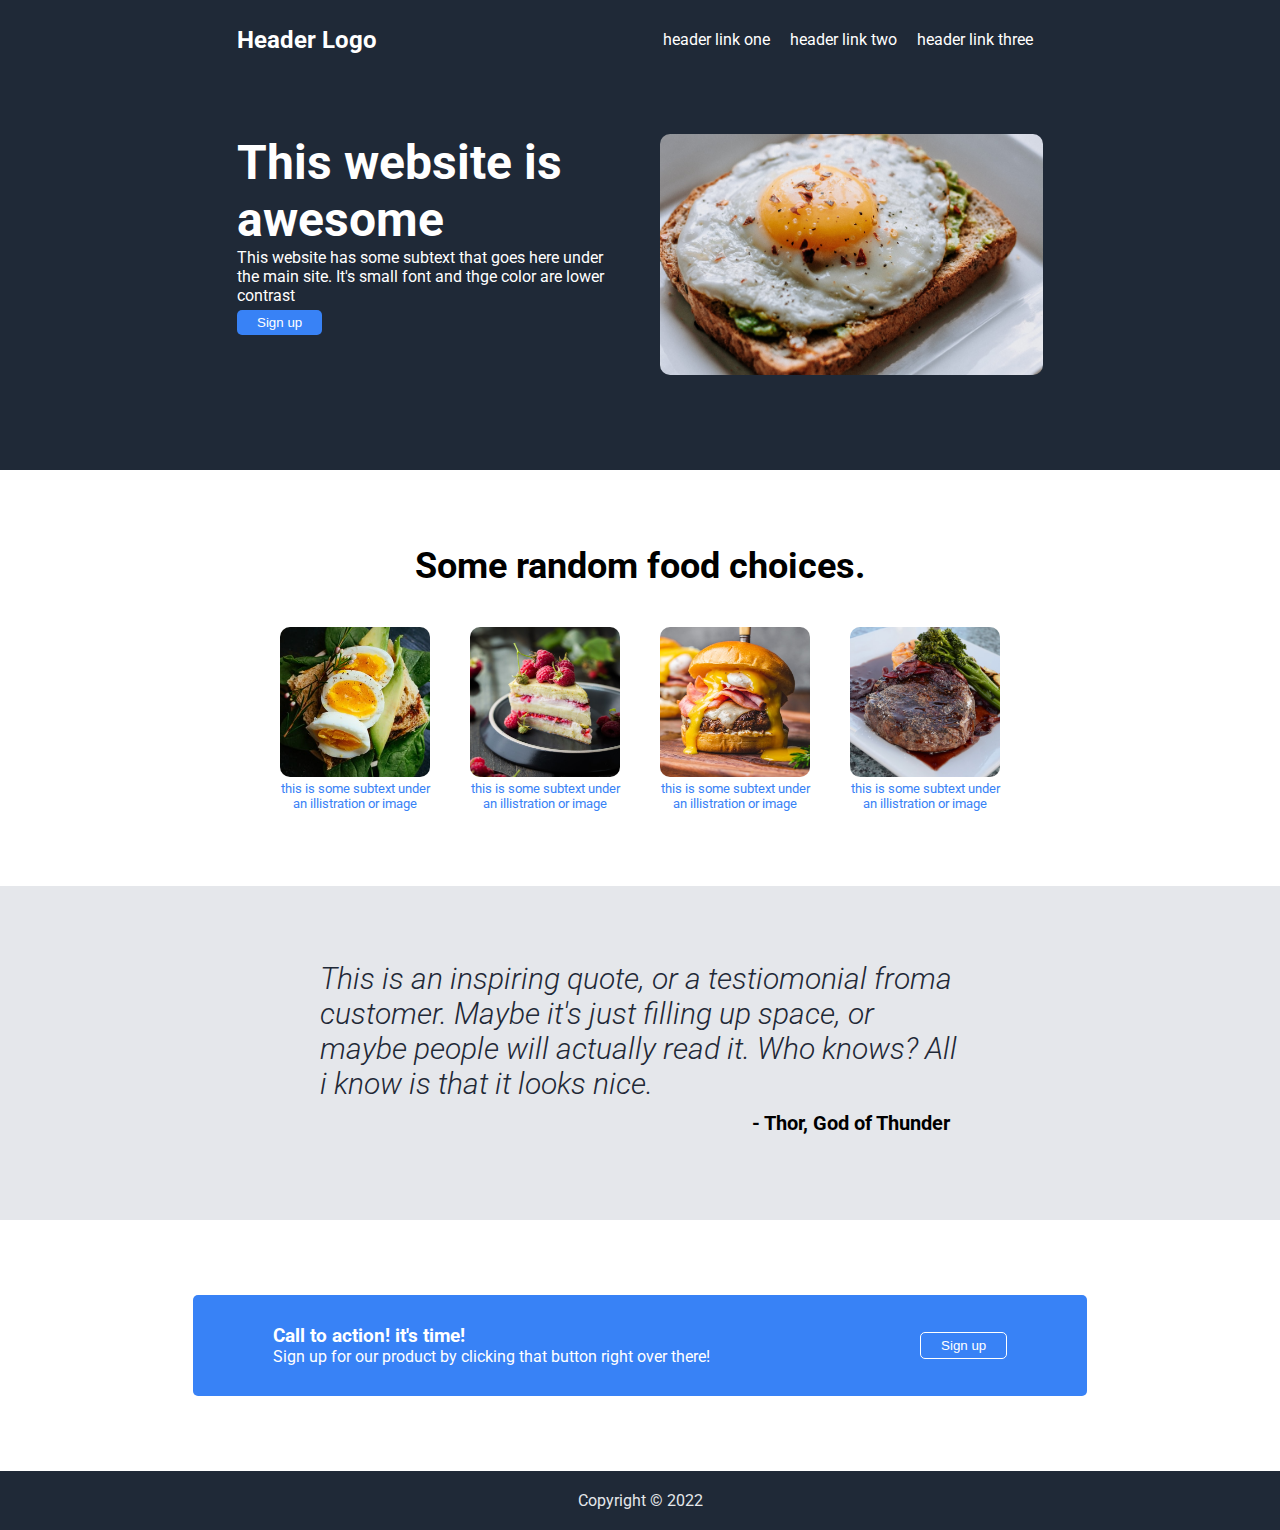
<file: index.html>
<!DOCTYPE html>
<html lang="en">

<head>
    <meta charset="UTF-8">
    <meta http-equiv="X-UA-Compatible" content="IE=edge">
    <meta name="viewport" content="width=device-width, initial-scale=1.0">
    <link rel="stylesheet" href="style.css">
    <style>
        @import url('https://fonts.googleapis.com/css2?family=Roboto:ital,wght@0,100;0,300;0,700;1,100;1,300;1,400;1,500&display=swap');
    </style>
    <title>Landing page</title>
</head>

<body>
    <header>
        <div class="head-container">
            <div class="nav">
                <h1 class="logo">Header Logo</h1>
                <a href="#" class="nav-link">header link one</a>
                <a href="#">header link two</a>
                <a href="#">header link three</a>
            </div>

            <div class="head-content">

                <div class="head-left">
                    <h1>This website is awesome</h1>
                    <p>This website has some subtext that goes here under the main site. It's small font and thge color
                        are lower contrast</p>
                    <button>Sign up</button>
                </div>
                <div class="head-right"> <img src="hero-img.jpg" alt=""></div>

            </div>

        </div>
    </header>









    <div class="info">
        <h2>Some random food choices.</h2>
        <div class="random">
            <div class="item"><img src="eggs.png" alt="">
                <p>this is some subtext under an illistration or image</p>
            </div>
            <div class="item"><img src="cake.png" alt="">
                <p>this is some subtext under an illistration or image</p>
            </div>
            <div class="item"><img src="burger.png" alt="">
                <p>this is some subtext under an illistration or image</p>
            </div>
            <div class="item"><img src="steak.png" alt="">
                <p>this is some subtext under an illistration or image</p>
            </div>
        </div>
    </div>




    <div class="graybox">
        <div class="testimonial">
            <div class="quote">This is an inspiring quote, or a testiomonial froma customer. Maybe it's just filling up
                space, or maybe people will actually read it. Who knows? All i know is that it looks nice.</div>
            <div class="name">- Thor, God of Thunder</div>
        </div>
    </div>
    <div class="call-to-action">
        <div class="blue-box">
            <div>
                <h3>Call to action! it's time!</h3>
                <p>Sign up for our product by clicking that button right over there!</p>
            </div>
            <div><button class="action-btn">Sign up</button></div>
        </div>
    </div>
    <footer>
        Copyright &#169; 2022
    </footer>










</body>

</html>
</file>
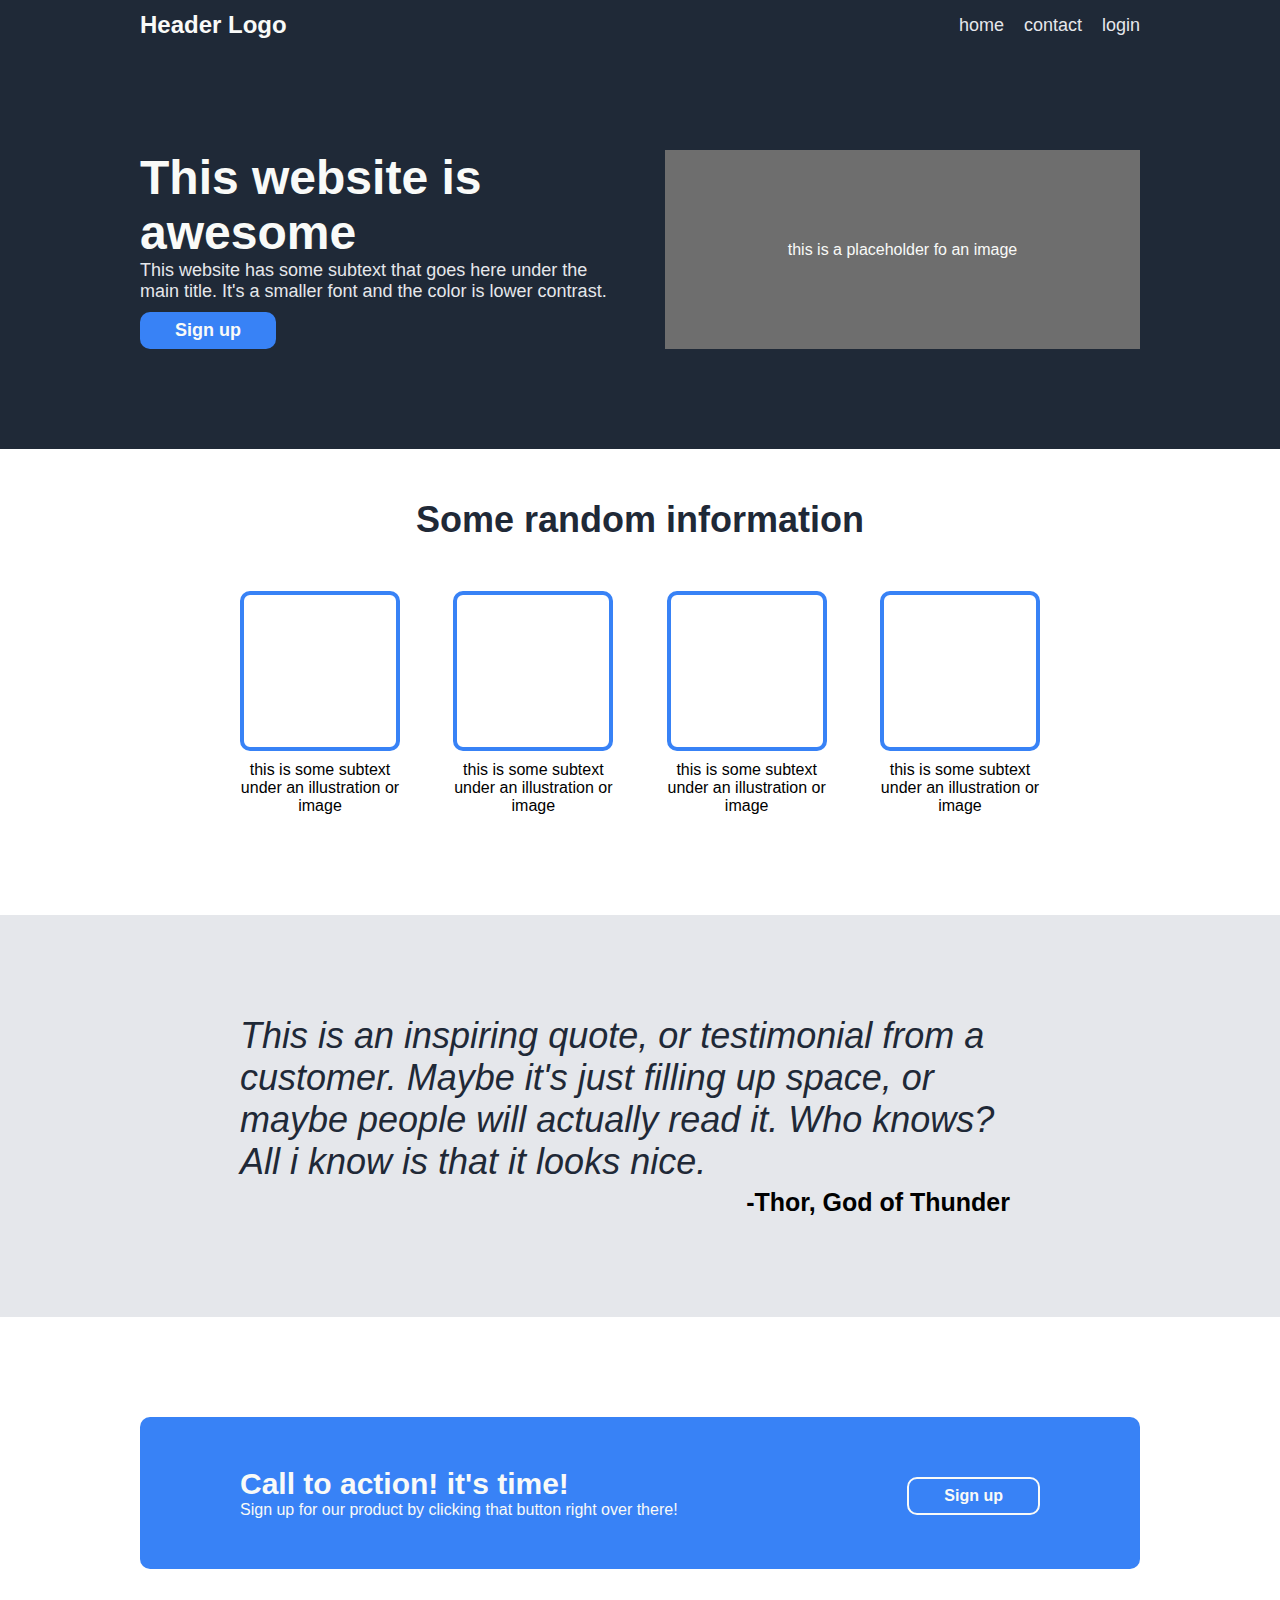
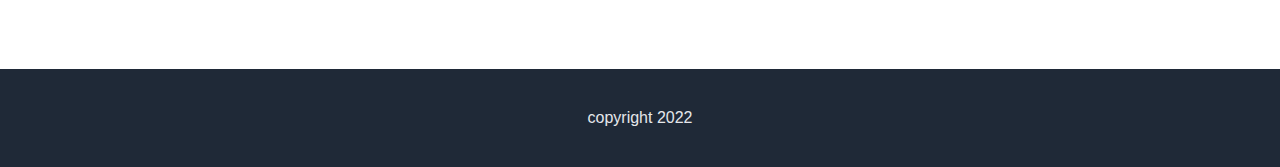
<file: index2.html>
<!DOCTYPE html>
<html lang="en">

<head>
    <meta charset="UTF-8">
    <meta http-equiv="X-UA-Compatible" content="IE=edge">
    <meta name="viewport" content="width=device-width, initial-scale=1.0">
    <link rel="stylesheet" href="style2.css">
    <title>Document</title>
</head>

<body>

    <header>
        <div class="container">
            <div class="navbar">
                <div class="logo">header logo</div>
                <div class="nav-links">
                    <div class="nav-item"><a href="#">home</a></div>
                    <div class="nav-item"><a href="#">contact</a></div>
                    <div class="nav-item"><a href="#">login</a></div>
                </div>
            </div>
        </div>
    </header>



    <section class="hero">
        <div class="container">
            <div class="hero-content">
                <div class="left">
                    <h1>This website is awesome</h1>
                    <p>This website has some subtext that goes here under the main title. It's a smaller font and the
                        color is lower contrast.</p>
                    <button class="hero-btn">Sign up</button>

                </div>
                <div class="right">this is a placeholder fo an image</div>
            </div>

        </div>
    </section>
    <section class="info">
        <div class="container2">

            <h3>Some random information</h3>
            <div class="info-item-wrapper">
                <div class="info-card">
                    <div class="info-item"></div>
                    <div class="info-text">this is some subtext under an illustration or image</div>
                </div>
                <div class="info-card">
                    <div class="info-item"></div>
                    <div class="info-text">this is some subtext under an illustration or image</div>
                </div>
                <div class="info-card">
                    <div class="info-item"></div>
                    <div class="info-text">this is some subtext under an illustration or image</div>
                </div>
                <div class="info-card">
                    <div class="info-item"></div>
                    <div class="info-text">this is some subtext under an illustration or image</div>
                </div>


            </div>

        </div>
    </section>
    <section class="testimonial">
        <div class="container2">



            <div class="testimonial-quote">This is an inspiring quote, or testimonial from a customer. Maybe it's just
                filling up space, or maybe people will actually read it. Who knows? All i know is that it looks nice.
            </div>
            <div class="testimonial-author">-Thor, God of Thunder</div>




        </div>
    </section>
    <section class="call-to-action">
        <div class="container">

            <div class="blue-box">
                <div><h4>Call to action! it's time!</h4>
                    <p>Sign up for our product by clicking that button right over there!</p>
                </div>
                <div><button class="blue-box-btn">Sign up</button></div>
            </div>
        </div>
    </section>

    <footer>
        <div class="container">copyright 2022 
        </div>
    </footer>




</body>

</html>




<!-- <div class="navbar">
        <div class="logo">header logo</div>
        <div class="nav-links"><a href="#">home</a>
            <a href="#">contact</a>
            <a href="#">login</a>
        </div>
    </div> -->
</file>
<file: style.css>
body {
    margin: 0;
    padding: 0;
    font-family: 'Roboto', sans-serif;
}



header {
    background-color: #1f2937;
    padding: 20px;
    display: flex;
    justify-content: center;
    
}

.head-container {
    width: 65%;
    
}
.nav-link {
    margin-left: auto;

}

.head-content {
    display: flex;
    justify-content: center;
    gap: 40px;
    margin: 75px 0;

}



.head-left, p{
    flex: 1;
    color: white;

}

.head-left button {
    margin-top: 5px;
    padding: 5px 20px;
    background-color: #3882f6;
    color: white;
    border-radius: 5px;
    border: 0;
    
}

.head-right{
    flex: 1;
    width: 90%;
    display: flex;
    align-items: center;
    justify-content: center;
    color: white;
    
}
.head-right img {
    width: 100%;
    border-radius: 10px;
}

h1 {
    color: white;
    font-size: 48px;
    padding: 0;
    margin: 0;
   

}

.logo {
    font-size: 24px;
}

.info {
   text-align: center;
   margin: 75px;
}

h2 {
    padding: 0;
    margin: 0;
    font-size: 36px;
}


.random {
    display: flex;
    justify-content: center;
   margin-bottom: 50px;
   margin-top: 40px;
   gap: 40px;
}



.item {
    width: 150px;
   
}
.item p{
    color: #3882f6;
   
}


.random img {
   
    border-radius: 10px;
    width: 150px;
    height: 150px;
}

.random p {
    font-size: smaller;
}


.graybox {
background-color: #E5E7Eb;
display: flex;
align-items: center;
justify-content: center;
}



.testimonial {
width: 50%;
display: flex;
flex-direction: column;
padding: 75px;
}


.quote {
    align-self: flex-start;
    font-style: italic;
    font-weight: 300;
    font-size: 30px;
    color: #1f2937;

}
.name {
    
    align-self: flex-end;
    font-weight: bold;
    margin: 10px;
    font-size: 20px;
}


h3 {
    padding: 0;
    margin: 0;
}

.call-to-action {
    display: flex;
    justify-content: center;
    align-items: center;
    margin: 75px;
}



.nav {
    display: flex;
align-items: center;
}
.nav a {
    text-decoration: none;
    color: white;
    padding: 10px;
}

.blue-box {
    background-color: #3882f6;
    width: 65%;

    border-radius: 5px;
    color: white;
    display: flex;
    justify-content: space-between;
    align-items: center;
    padding: 30px 80px;
}

.action-btn {
    background-color: transparent;
    border: 1px solid white;
    border-radius: 5px;
    color: white;
    padding: 5px 20px;
}

 p {
    margin: 0;
    padding: 0;
    font-family: roboto;
    font-weight: 400;

    
}


footer {
    background-color: #1f2937;
    display: flex;
    justify-content: center;
    align-items: center;
    color: #e5e7eb;
    padding: 20px;

}
</file>
<file: style2.css>
* {
    margin: 0;
    padding: 0;
    box-sizing: border-box;
    font-size: 100%;
    font-family: Arial, Helvetica, sans-serif;

}



ul,
li {
    margin: 0;
    padding: 0;
    list-style: none;
}

a {
    text-decoration: none;
}

h1 {
    font-size: 48px;
    font-weight: bold;
    color: #F9FAF8;
}

header {
    background-color: #1f2937;
    min-height: 50px;
    display: flex;
    

}

.container {
    max-width: 1000px;
    flex: 1;
    margin: auto;
}

.navbar {
    display: flex;
    justify-content: space-between;
    align-items: center;
}

.logo {
    color: #F9FAF8;
    font-size: 24px;
    text-transform: capitalize;
    font-weight: bold;

}

.nav-links {
    display: flex;
}

.nav-item a {
    color: #e5e7eb;
    margin-left: 20px;
    font-size: 18px;
}

.hero {
    background-color: #1f2937;
    display: flex;
    
}

.hero-content {
    display: flex;
    gap: 50px;
    flex-wrap: wrap;
    padding: 100px 0;
}

.left {
    flex: 1;
    color: #F9FAF8;
    font-size: 18px;
    color: #e5e7eb;
    font-size: 18px;
}



.right {
    flex: 1;
    background-color: #6e6e6e;
    display: flex;
    justify-content: center;
    align-items: center;
    color: #F9FAF8;
    
}

.hero-btn {
    background-color: #3882F6;
    color: #F9FAF8;
    font-weight: bold;
    padding: 8px 35px;
    border-radius: 10px;
    border: none;
    margin-top: 10px;
}

.info {
    display: flex;
    padding-bottom: 100px;
    
    
}
h3 {
    font-size: 36px;
    font-weight: bold;
    color: #1f2937;
    text-align: center;
    margin: 50px;
    font-weight: bold;
}

.info-item-wrapper {
    display: flex;
    justify-content: space-between;

}


.info-item {
    width: 160px;
    height: 160px;
    border: 4px solid #3882F6;
    border-radius: 10px;
}
.info-card {
width: 160px;
text-align: center;
}
.info-text {
    margin-top: 10px;
}

.testimonial {
    background-color: #E5E7EB;
    padding: 100px;
}

.container2 {
    max-width: 800px;
    flex: 1;
    margin: auto;
   
}
.testimonial-quote {
    font-size: 36px;
    font-style: italic;
    color: #1f2937;
   
}
.testimonial-author {
    text-align: end;
    margin-right: 30px;
    font-weight: bold;
    font-size: 25px;
    margin-top: 5px;
}
.blue-box {
    background-color: #3882F6;
    padding: 50px 100px;
    margin: 100px 0;
    border-radius: 10px;
    display: flex;
    justify-content: space-between;
}
.blue-box-btn {
    color: #F9FAF8;
    background-color: transparent;
    font-weight: bold;
    padding: 8px 35px;
    border-radius: 10px;
    border: 2px solid #F9FAF8;
    margin-top: 10px
}
h4 {
    color: #F9FAF8;
    font-size: 30px;
}
.blue-box p {
    color: #F9FAF8;
}

footer {
   background-color: #1f2937; 
   padding: 40px;
   text-align: center;
   color: #E5E7EB;
}
</file>
